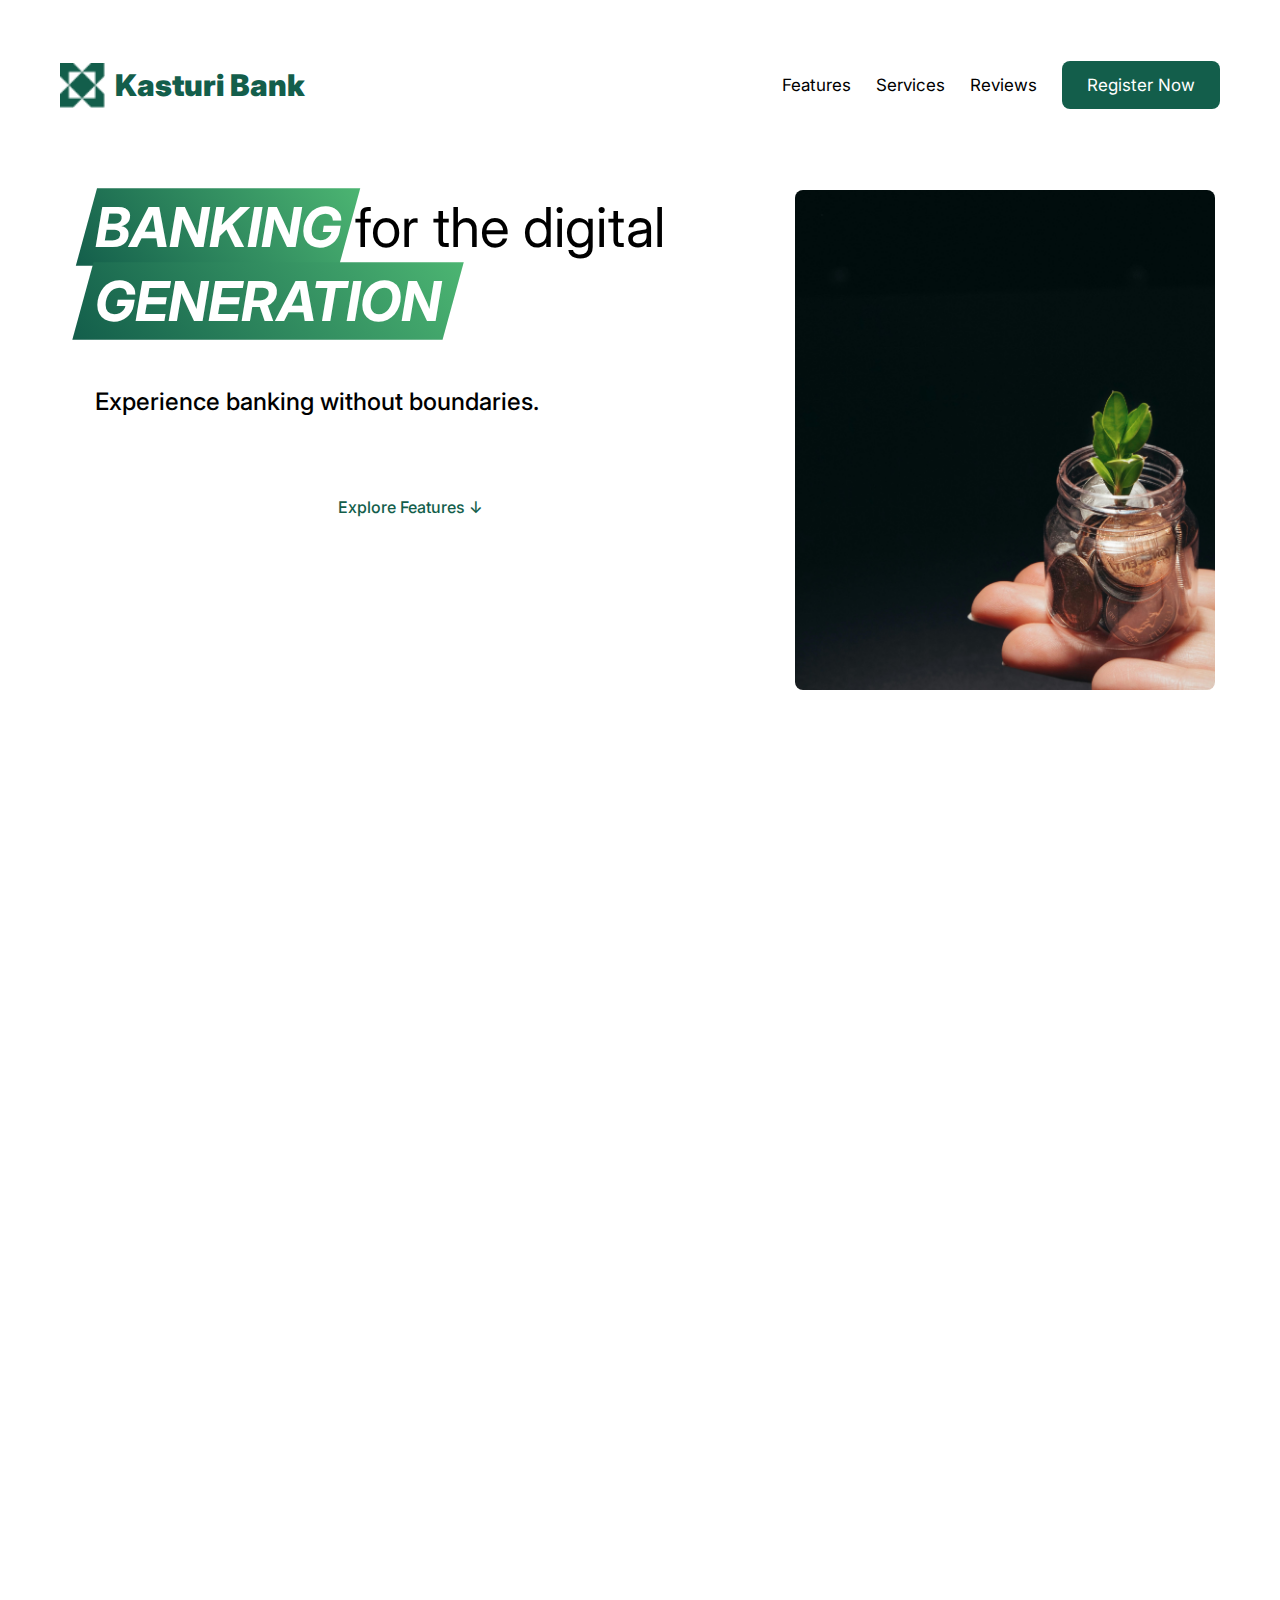
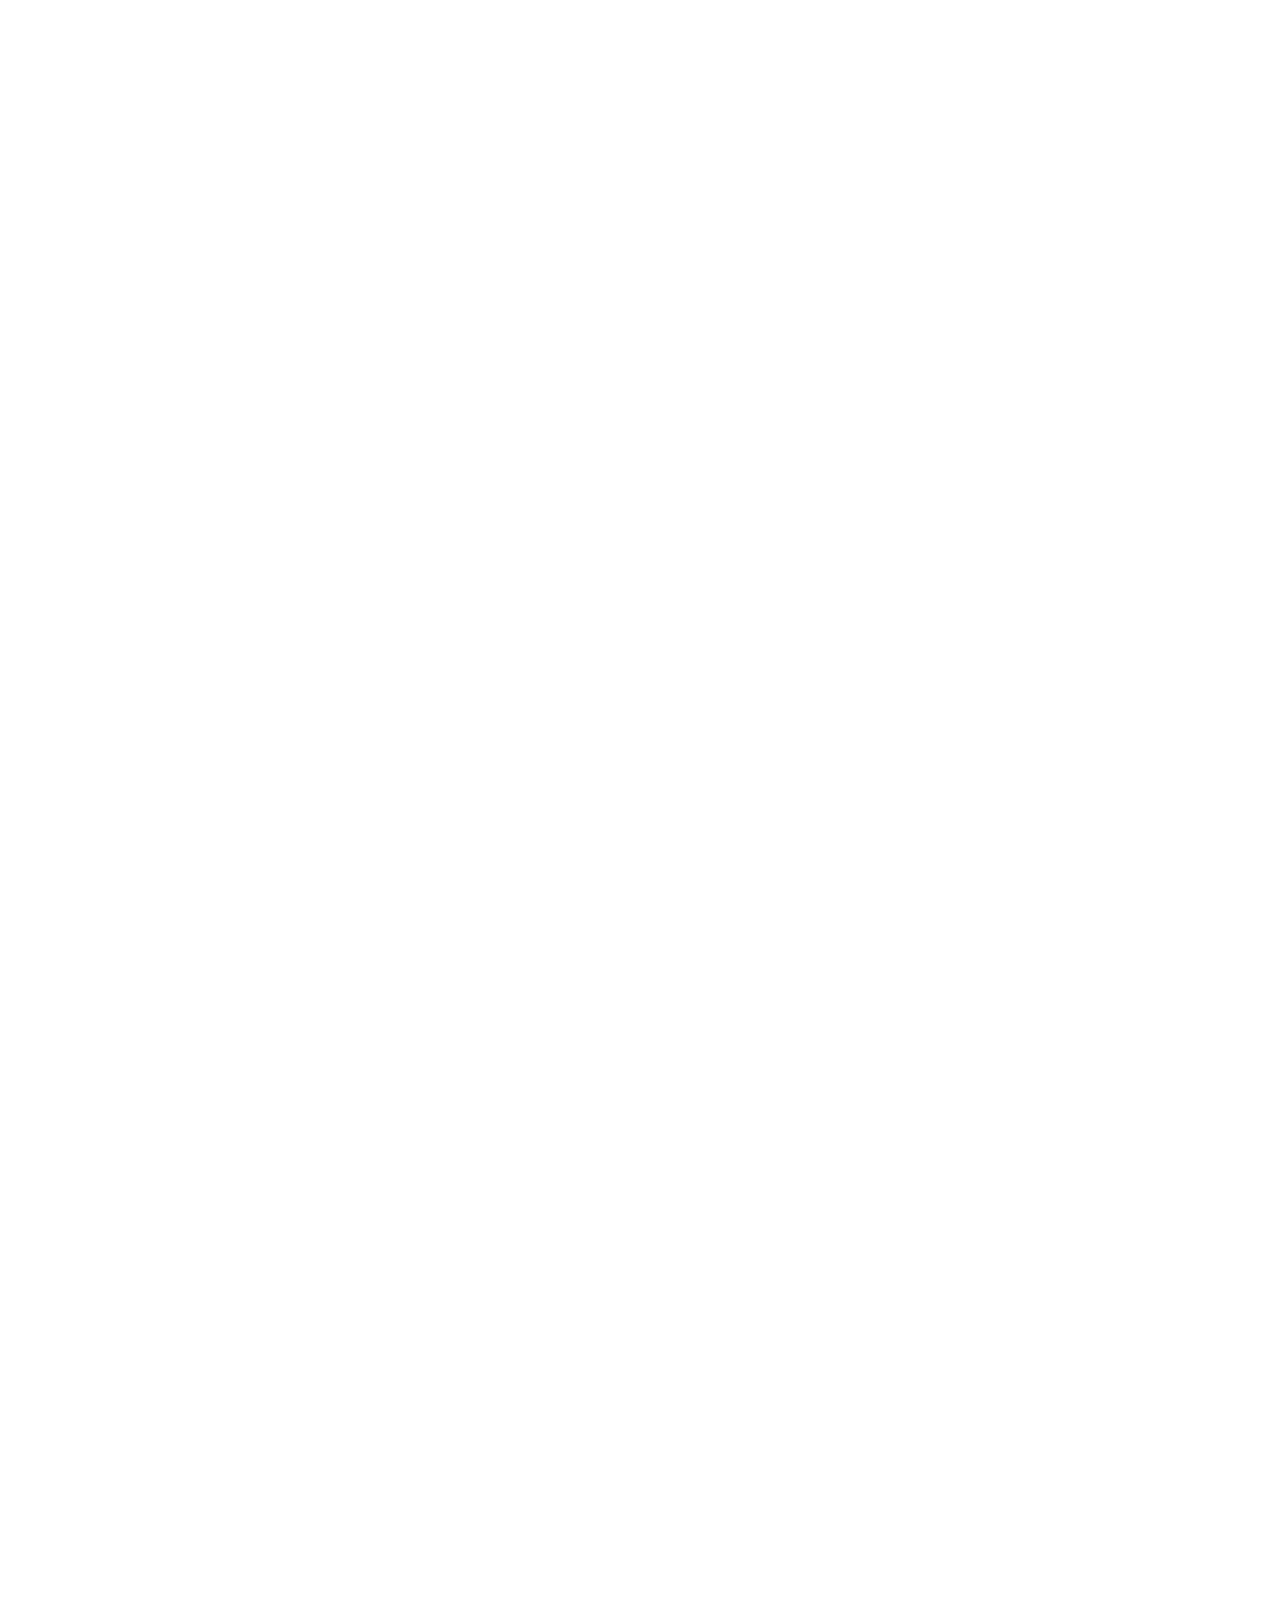
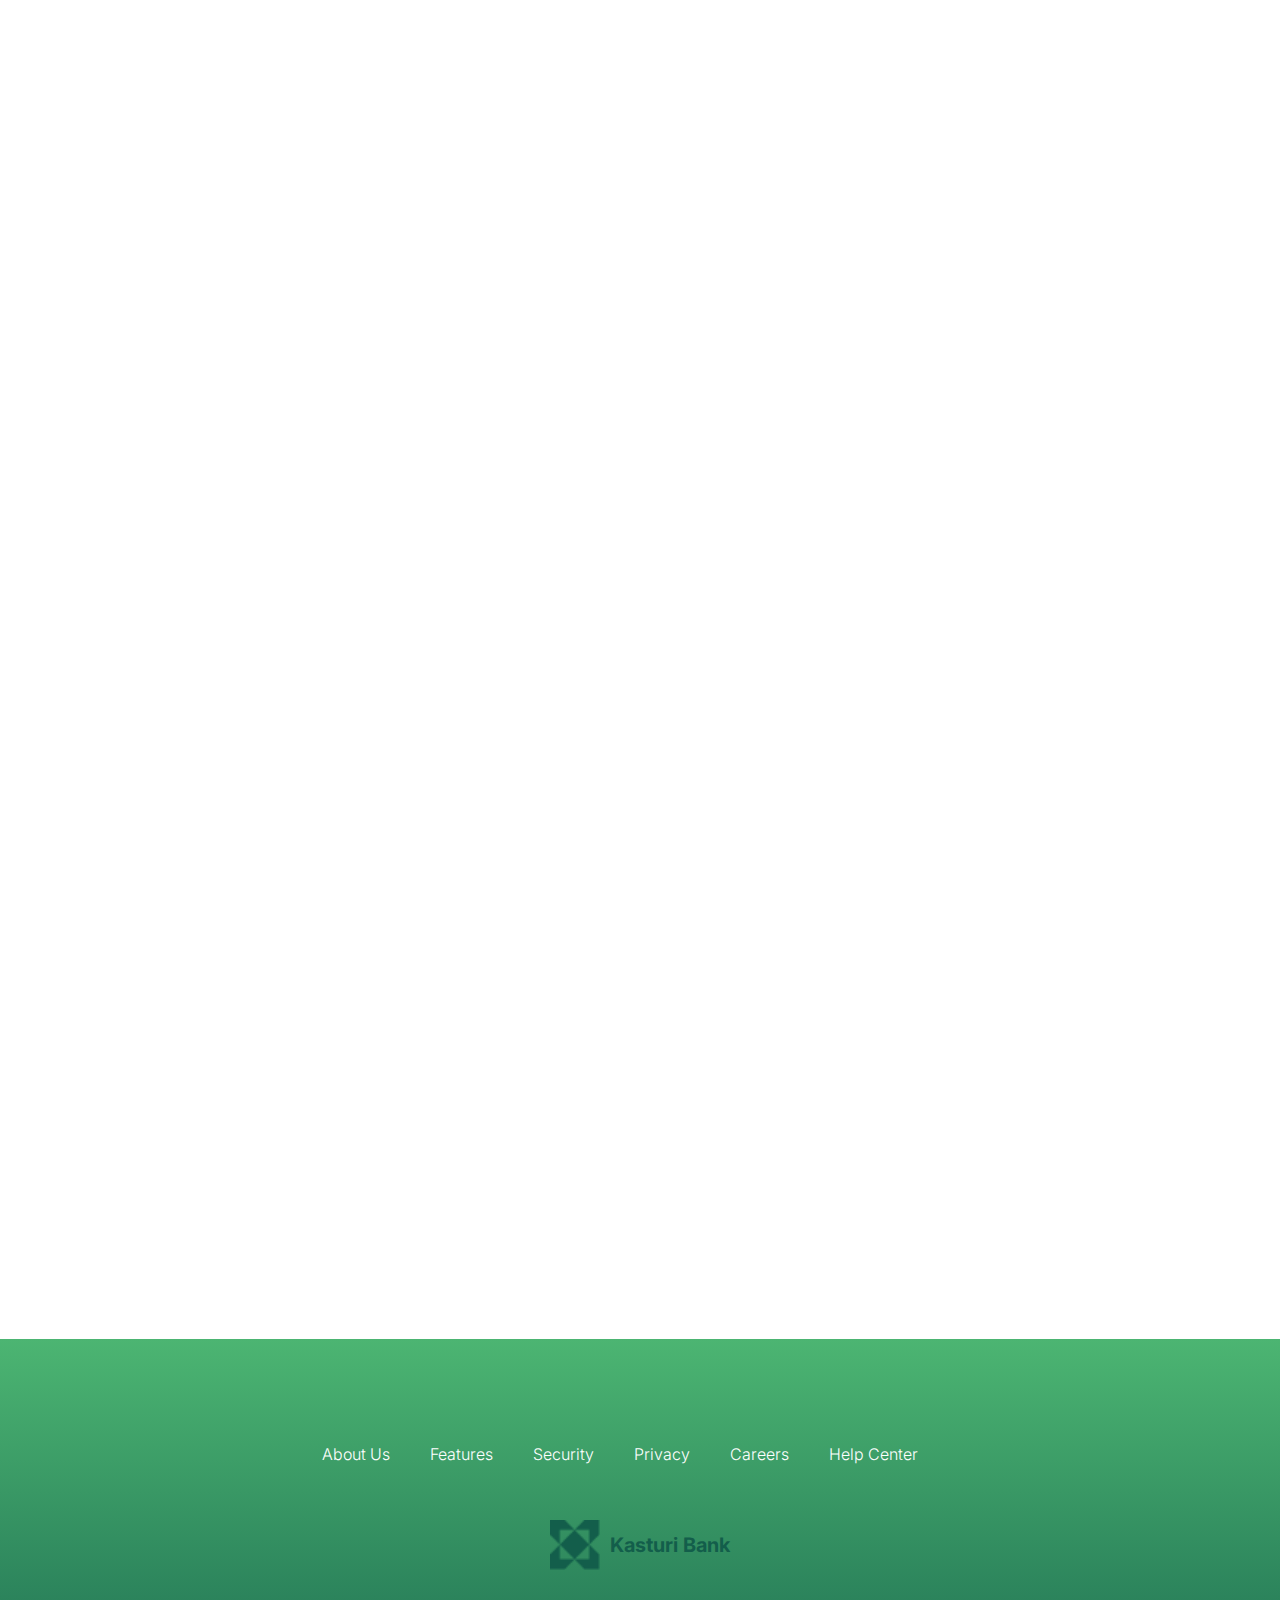
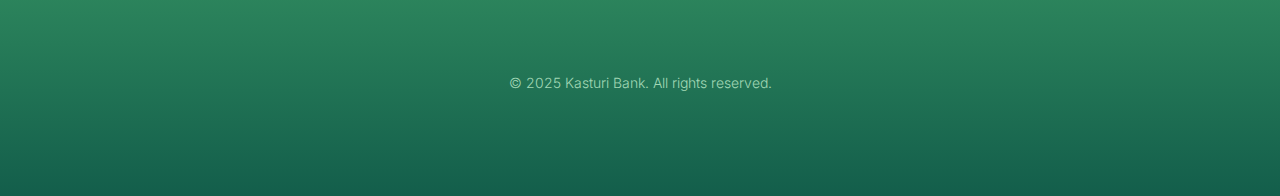
<file: index.html>
<!DOCTYPE html>
<html lang="en">
  <head>
    <meta charset="UTF-8" />
    <meta name="viewport" content="width=device-width, initial-scale=1.0" />
    <meta http-equiv="X-UA-Compatible" content="ie=edge" />
    <title>Kasturi Bank | Modern Digital Banking</title>
    <link
      rel="shortcut icon"
      href="images/logo/shape-30.png"
      type="image/x-icon"
    />
    <link
      href="https://fonts.googleapis.com/css?family=Inter:300,400,500,600&display=swap"
      rel="stylesheet"
    />
    <link rel="stylesheet" href="style.css" />
  </head>

  <body>
    <header class="main-header">
      <nav class="main-nav">
        <div class="main-nav__logo">
          <img
            src="images/logo/shape-30.png"
            alt="lasturi logo"
            class="main-nav__logo-img"
            id="main-logo"
          />
          <h1>Kasturi Bank</h1>
        </div>
        <ul class="main-nav__menu hidden">
          <li class="hamburger-close">&times;</li>
          <li class="main-nav__menu-item">
            <a class="main-nav__menu-link" href="#features">Features</a>
          </li>
          <li class="main-nav__menu-item">
            <a class="main-nav__menu-link" href="#services">Services</a>
          </li>
          <li class="main-nav__menu-item">
            <a class="main-nav__menu-link" href="#reviews">Reviews</a>
          </li>
          <li class="main-nav__menu-item">
            <a
              class="main-nav__menu-link main-nav__menu-link--cta btn--register"
              href="#"
            >
              Register Now
            </a>
          </li>
        </ul>
        <button class="hamburger">
          <p>&#9776;</p>
        </button>
      </nav>

      <div class="hero">
        <h1 class="hero__title">
          <span class="hero__title--accent">Banking</span>
          for the digital<br />
          <span class="hero__title--accent">generation</span>
        </h1>
        <h4 class="hero__subtitle">Experience banking without boundaries.</h4>
        <button class="btn btn--explore">Explore Features &darr;</button>
        <img
          src="images/moneyplant.jpg"
          class="hero__image"
          alt="Digital banking interface"
        />
      </div>
    </header>

    <section class="section" id="features">
      <div class="section__container">
        <h2 class="section__tag">Features</h2>
        <h3 class="section__title">
          Banking that works around your lifestyle.
        </h3>
      </div>
      <div class="feature-grid">
        <img
          src="images/digital-lazy.jpg"
          data-src="images/digital.jpg"
          alt="Mobile banking interface"
          class="feature-grid__image image--lazy mobile-banking"
        />
        <div class="feature-grid__item">
          <div class="feature-grid__icon">
            <svg>
              <use xlink:href="images/icons.svg#icon-monitor"></use>
            </svg>
          </div>
          <h5 class="feature-grid__title">Mobile-First Banking</h5>
          <p class="feature-grid__description">
            Manage your finances anytime, anywhere with our award-winning mobile
            app. Send money instantly, track expenses, and control your cards
            with a tap.
          </p>
        </div>

        <div class="feature-grid__item">
          <div class="feature-grid__icon">
            <svg>
              <use xlink:href="images/icons.svg#icon-trending-up"></use>
            </svg>
          </div>
          <h5 class="feature-grid__title">Smart Investments</h5>
          <p class="feature-grid__description">
            Start investing with as little as $1. Access stocks, ETFs, and
            crypto with real-time insights and automated portfolio management.
          </p>
        </div>
        <img
          data-src="images/plant.jpg"
          src="images/plant-lazy.jpg"
          alt="Investment dashboard"
          class="feature-grid__image image--lazy"
        />

        <img
          data-src="images/atm.jpg"
          src="images/atm-lazy.jpg"
          alt="Contactless payment"
          class="feature-grid__image image--lazy"
        />
        <div class="feature-grid__item">
          <div class="feature-grid__icon">
            <svg>
              <use xlink:href="images/icons.svg#icon-credit-card"></use>
            </svg>
          </div>
          <h5 class="feature-grid__title">Next-Gen Payments</h5>
          <p class="feature-grid__description">
            Enjoy contactless payments, virtual cards, and integration with
            Apple Pay and Google Pay. Plus, get real-time notifications for all
            transactions.
          </p>
        </div>
      </div>
    </section>

    <section class="section" id="services">
      <div class="section__container">
        <h2 class="section__tag">Services</h2>
        <h3 class="section__title">
          Smart solutions for your financial needs.
        </h3>
      </div>

      <div class="services">
        <div class="services__tabs">
          <button class="btn services__tab services__tab--active" data-tab="1">
            <span>01</span>Money Transfers
          </button>
          <button class="btn services__tab" data-tab="2">
            <span>02</span>Personal Loans
          </button>
          <button class="btn services__tab" data-tab="3">
            <span>03</span>Savings Goals
          </button>
        </div>

        <div
          class="services__content services__content-1 services__content--active"
        >
          <div class="services__icon">
            <svg
              xmlns="http://www.w3.org/2000/svg"
              viewBox="0 0 24 24"
              fill="rgba(0,0,0,1)"
            >
              <path
                d="M4 19H20V12H22V20C22 20.5523 21.5523 21 21 21H3C2.44772 21 2 20.5523 2 20V12H4V19ZM14 9V15H10V9H5L12 2L19 9H14Z"
              ></path>
            </svg>
          </div>
          <h5 class="services__title">Lightning-fast transfers worldwide</h5>
          <p class="services__description">
            Send money globally with zero fees and real-time exchange rates.
            Support for 30+ currencies and instant transfers between NeoBank
            accounts.
          </p>
        </div>
        <div class="services__content services__content-2">
          <div class="services__icon">
            <svg
              xmlns="http://www.w3.org/2000/svg"
              viewBox="0 0 24 24"
              fill="rgba(0,0,0,1)"
            >
              <path
                d="M9.3349 11.5023L11.5049 11.5028C13.9902 11.5028 16.0049 13.5175 16.0049 16.0028H9.00388L9.00488 17.0028L17.0049 17.002V16.0028C17.0049 14.9204 16.6867 13.8997 16.1188 13.002L19.0049 13.0028C20.9972 13.0028 22.7173 14.1681 23.521 15.8542C21.1562 18.9748 17.3268 21.0028 13.0049 21.0028C10.2436 21.0028 7.90445 20.4122 6.00456 19.378L6.00592 10.0738C7.25147 10.2522 8.39122 10.7585 9.3349 11.5023ZM5.00488 19.0028C5.00488 19.5551 4.55717 20.0028 4.00488 20.0028H2.00488C1.4526 20.0028 1.00488 19.5551 1.00488 19.0028V10.0028C1.00488 9.45052 1.4526 9.00281 2.00488 9.00281H4.00488C4.55717 9.00281 5.00488 9.45052 5.00488 10.0028V19.0028ZM18.0049 5.00281C19.6617 5.00281 21.0049 6.34595 21.0049 8.00281C21.0049 9.65966 19.6617 11.0028 18.0049 11.0028C16.348 11.0028 15.0049 9.65966 15.0049 8.00281C15.0049 6.34595 16.348 5.00281 18.0049 5.00281ZM11.0049 2.00281C12.6617 2.00281 14.0049 3.34595 14.0049 5.00281C14.0049 6.65966 12.6617 8.00281 11.0049 8.00281C9.34803 8.00281 8.00488 6.65966 8.00488 5.00281C8.00488 3.34595 9.34803 2.00281 11.0049 2.00281Z"
              ></path>
            </svg>
          </div>
          <h5 class="services__title">Manage Your Personal Finances</h5>
          <p class="services__description">
            Track your spending and income, categorize your transactions, and
            set personalized budgets to achieve your financial goals.
          </p>
        </div>

        <!-- Saving Goals Section -->
        <div class="services__content services__content-3">
          <div class="services__icon">
            <svg
              xmlns="http://www.w3.org/2000/svg"
              viewBox="0 0 24 24"
              fill="rgba(0,0,0,1)"
            >
              <path
                d="M13 10H18L12 16L6 10H11V3H13V10ZM4 19H20V12H22V20C22 20.5523 21.5523 21 21 21H3C2.44772 21 2 20.5523 2 20V12H4V19Z"
              ></path>
            </svg>
          </div>
          <h5 class="services__title">Set and Achieve Saving Goals</h5>
          <p class="services__description">
            Easily set up saving goals for emergencies, vacations, or large
            purchases, and watch your progress towards achieving them.
          </p>
        </div>
      </div>
    </section>

    <section class="section" id="reviews">
      <div class="section__container">
        <h2 class="section__tag">Reviews</h2>
        <h3 class="section__title">
          Join thousands of satisfied customers worldwide.
        </h3>
      </div>

      <div class="review-slider">
        <!-- Slide 1 -->
        <div class="review-slider__slide">
          <div class="review">
            <h5 class="review__title">Game-changing banking experience!</h5>
            <blockquote class="review__text">
              NeoBank has transformed how I manage my money. The app is
              intuitive, transfers are instant, and the investment features are
              perfect for beginners like me. The customer service is outstanding
              too!
            </blockquote>
            <address class="review__author">
              <img
                src="images/user-1.jpg"
                alt="Sarah Chen"
                class="review__photo"
              />
              <h6 class="review__name">Sarah Chen</h6>
              <p class="review__location">Singapore</p>
            </address>
          </div>
        </div>

        <!-- Slide 2 -->
        <div class="review-slider__slide">
          <div class="review">
            <h5 class="review__title">Excellent Customer Service!</h5>
            <blockquote class="review__text">
              The support team at NeoBank is phenomenal. I had a query regarding
              a transaction, and they resolved it promptly with great care.
              Highly recommend their services!
            </blockquote>
            <address class="review__author">
              <img
                src="images/user-2.jpg"
                alt="James Smith"
                class="review__photo"
              />
              <h6 class="review__name">James Smith</h6>
              <p class="review__location">USA</p>
            </address>
          </div>
        </div>

        <!-- Slide 3 -->
        <div class="review-slider__slide">
          <div class="review">
            <h5 class="review__title">A Truly Revolutionary Platform!</h5>
            <blockquote class="review__text">
              I love how easy it is to manage my investments on NeoBank. The
              app's features allow me to make informed decisions quickly and
              easily. A must-have for anyone serious about managing their
              finances!
            </blockquote>
            <address class="review__author">
              <img
                src="images/user-3.jpg"
                alt="Emma Johnson"
                class="review__photo"
              />
              <h6 class="review__name">Emma Johnson</h6>
              <p class="review__location">UK</p>
            </address>
          </div>
        </div>

        <!-- Navigation Buttons -->
        <button class="review-slider__btn review-slider__btn--prev">
          &larr;
        </button>
        <button class="review-slider__btn review-slider__btn--next">
          &rarr;
        </button>

        <!-- Dots Navigation -->
        <div class="review-slider__dots"></div>
      </div>
    </section>

    <section class="section section--cta">
      <div class="section__container">
        <h3 class="section__title">
          Start your financial journey today with Kasturi Bank!
        </h3>
      </div>
      <button class="btn btn--primary btn--register">
        Open your free account
      </button>
    </section>

    <footer class="main-footer">
      <ul class="main-footer__nav">
        <li class="main-footer__item">
          <a class="main-footer__link" href="#">About Us</a>
        </li>
        <li class="main-footer__item">
          <a class="main-footer__link" href="#">Features</a>
        </li>
        <li class="main-footer__item">
          <a class="main-footer__link" href="#">Security</a>
        </li>
        <li class="main-footer__item">
          <a class="main-footer__link" href="#">Privacy</a>
        </li>
        <li class="main-footer__item">
          <a class="main-footer__link" href="#">Careers</a>
        </li>
        <li class="main-footer__item">
          <a class="main-footer__link" href="#">Help Center</a>
        </li>
      </ul>
      <div class="main-footer__logo">
        <img
          src="images/logo/shape-30.png"
          alt="Logo"
          class="main-footer__logo-img"
        />
        <h1>Kasturi Bank</h1>
      </div>
      <p class="main-footer__copyright">
        &copy; 2025 Kasturi Bank. All rights reserved.
      </p>
    </footer>

    <div class="modal modal--hidden" role="dialog" aria-modal="true">
      <button class="modal__close">&times;</button>
      <h2 class="modal__title">
        <span class="modal__title-register"
          >Open your account <br />in just
          <span class="modal__highlight">3 minutes</span></span
        >
        <span class="modal__title-login" style="display: none"
          >Sign in to your account</span
        >
      </h2>

      <!-- Register Form -->
      <form class="modal__form modal__register">
        <label>Name</label>
        <input type="text" required />
        <label>Email Address</label>
        <input type="email" required />
        <label>password</label>
        <input type="password" required />
        <label>confirm password</label>
        <input type="password" required />
        <button class="btn btn--primary">Sign Up</button>
        <p class>
          Already registered?
          <a href="#" class="modal__toggle-login">Sign in</a>
        </p>
      </form>

      <!-- Login Form (hidden by default) -->
      <form class="modal__form modal__login" style="display: none">
        <label>Email</label>
        <input
          type="email"
          placeholder="you@example.com"
          class="login__input login__input--email"
        />
        <label>Password</label>
        <input
          type="password"
          placeholder="password"
          class="login__input login__input--password"
        />
        <button class="btn btn--primary login__btn">Sign In &rarr;</button>
        <p class>
          Not registered?
          <a href="#" class="modal__toggle-register">Create account</a>
        </p>
      </form>
    </div>
    <div class="overlay overlay--hidden"></div>

    <script src="accounts.js"></script>
    <script src="script.js"></script>
  </body>
</html>
</file>
<file: style.css>
:root {
  --primary-color: #4cb572;
  --dark-color: #135e4b;
  --light-colr: #a1d8b5;
  --extra-light: #ccdcdb;
}

  * {
    margin: 0;
    padding: 0;
    box-sizing: inherit;
  }

  html {
    font-size: 62.5%;
    box-sizing: border-box;
    overflow-x: hidden;
    font-family: "Inter", sans-serif;
    font-weight: 300;
    line-height: 1.9;
  }

  /* Defensive globals to prevent horizontal overflow */
  img,
  picture,
  video,
  canvas {
    max-width: 100%;
    height: auto;
    display: block;
  }

  *,
  *::before,
  *::after {
    box-sizing: inherit;
  }

  /* GENERAL ELEMENTS */
  .section {
    padding: 12rem 3rem;
    transition: transform 1s, opacity 1s;
  }

  .section--hidden {
    opacity: 0;
    transform: translateY(8rem);
  }

  .section__container {
    max-width: 80rem;
    margin: 2rem auto 10rem auto;
  }

  .section__tag {
    position: relative;
    font-size: 1.8rem;
    font-weight: 600;
    text-transform: uppercase;
    margin-bottom: 1rem;
    display: inline-block;
    padding: 0.5rem 2rem;
    color: #fff;
  }
  .section__tag::after {
    content: "";
    position: absolute;
    bottom: 0;
    left: 0;
    height: 100%;
    width: 100%;
    z-index: -1;
    transform: scale(1.07, 1.05) skewX(-15deg);
    background: linear-gradient(45deg, var(--dark-color), var(--primary-color));
  }
  .section__title {
    font-size: 4rem;
    line-height: 1.3;
    font-weight: 500;
  }

  .btn {
    display: inline-block;
    font-size: 1.6rem;
    font-family: inherit;
    font-weight: 500;
    border: none;
    padding: 1.25rem 4.5rem;
    border-radius: 1rem;
    cursor: pointer;
    transition: all 0.3s;
    background-color: var(--dark-color);
  }

  .btn--primary {
    grid-column: 1 / -1;
    background-color: var(--dark-color);
    color: #fff;
  }

  .btn--primary:hover {
    background-color: var(--primary-color);
  }

  .btn--explore {
    background: none;
    padding-bottom: 2px;
    border-radius: 0;
    margin-top: 2rem;
    color: var(--dark-color);
  }
  .btn--explore:hover {
    color: var(--primary-color);
  }

  p {
    color: #4b5563;
  }

  img {
    transition: filter 0.5s;
  }

  .image--lazy {
    filter: blur(20px);
  }

  /* NAVIGATION */
  .main-nav {
    display: flex;
    justify-content: space-between;
    align-items: center;
    height: 9rem;
    width: 100%;
    padding: 0 6rem;
    z-index: 2000;
  }
  .hamburger {
    display: none;
  }
  .hamburger-close {
    display: none;
  }

  /* Update this in your general CSS */
  .sticky {
    position: fixed !important; /* !important ensures it overrides mobile relative positioning */
    top: 0;
    left: 0;
    width: 100%;
    background-color: #f5fcf5;
    box-shadow: 0 2px 10px rgba(0, 0, 0, 0.1);
    z-index: 9999; /* Ensure it stays above everything else */
    height: 7rem; /* Give it a fixed height for consistency */
    display: flex;
    align-items: center;
    padding: 0 6rem;
  }
  .main-nav__logo {
    display: flex;
    justify-content: center;
    align-items: center;
    gap: 1rem;
  }
  .main-nav__logo h1 {
    font-size: 3rem;
    font-weight: 900;
    text-transform: capitalize;
    color: var(--dark-color);
  }
  .main-nav__logo-img {
    height: 4.5rem;
    transition: all 0.3s;
  }

  .main-nav__menu {
    display: flex;
    align-items: center;
    list-style: none;
  }

  /* Mobile menu (hidden by default; shown when .mobile-open added) */
  .main-nav__menu.mobile-open {
    display: flex;
    position: absolute;
    top: 6rem;
    right: 0.5rem;
    left: 0.5rem;
    flex-direction: column;
    background: #fff;
    padding: 1rem;
    gap: 1rem;
    border-radius: 0.8rem;
    box-shadow: 0 10px 30px rgba(0, 0, 0, 0.08);
    z-index: 2500;
  }

  /* Close button inside mobile menu */
  .main-nav__menu-close {
    display: none;
    background: none;
    border: none;
    font-size: 3rem;
    line-height: 1;
    color: var(--dark-color);
    cursor: pointer;
    position: absolute;
    top: 0.8rem;
    right: 1rem;
    padding: 0.2rem 0.6rem;
  }

  .main-nav__menu.mobile-open .main-nav__menu-close {
    display: block;
  }

  .hamburger {
    background: none;
    border: none;
    display: none;
    cursor: pointer;
  }

  .hamburger img {
    height: 28px;
    width: 28px;
    display: block;
  }

  /* open state: show big X */
  .hamburger.is-open {
    font-size: 3.2rem;
    line-height: 1;
    color: var(--dark-color);
    background: transparent;
    border-radius: 8px;
    padding: 0.2rem 0.6rem;
  }

  .main-nav__menu-item {
    margin-left: 2.5rem;
  }

  .main-nav__menu-link {
    font-size: 1.7rem;
    font-weight: 400;
    text-decoration: none;
    display: block;
    transition: all 0.3s;
    color: #000;
  }
  .main-nav__menu-link:hover {
    color: var(--dark-color);
  }

  .main-nav__menu-link--cta {
    padding: 0.8rem 2.5rem;
    border-radius: 0.8rem;
    background-color: var(--dark-color);
    color: #fff;
  }

  .main-nav__menu-link--cta:hover {
    background-color: var(--primary-color);
    color: #fff;
  }

  /* HEADER */
  .main-header {
    width: 100%;
    min-height: 70vh;
    display: flex;
    flex-direction: column;
    align-items: center;
    justify-content: center;
    padding: 4rem 0;
  }

  .hero {
    max-width: 115rem;
    width: 100%;
    display: grid;
    grid-template-columns: 3fr 2fr;
    gap: 4rem;
    align-content: center;
    justify-content: center;
    align-items: center;
    padding: 0 3rem;
    padding-top: 6rem;
  }

  .hero__title {
    font-size: 5.5rem;
    line-height: 1.35;
    font-weight: bolder;
  }

  .hero__subtitle {
    font-size: 2.4rem;
    font-weight: 500;
  }

  .hero__image {
    width: 100%;
    grid-column: 2 / 3;
    grid-row: 1 / span 4;
    transform: translateY(-4rem);
    border-radius: 8px;
    object-fit: cover;
    object-position: center;
    height: 500px;
    margin-left: 30px;
    transform: scaleX(-1);
  }

  .hero__title--accent {
    display: inline-block;
    /* padding:0 10px; */
    position: relative;
    z-index: 1;
    text-transform: uppercase;
    font-weight: bolder;
    font-style: italic;

    color: #fff;
    /* padding: 0 20px; */
  }

  .hero__title--accent::after {
    content: "";
    position: absolute;
    bottom: 0;
    left: 0;
    height: 100%;
    width: 100%;
    z-index: -1;
    transform: scale(1.07, 1.05) skewX(-15deg);
    background: linear-gradient(45deg, var(--dark-color), var(--primary-color));
  }

  /* FEATURES */
  .feature-grid {
    display: grid;
    grid-template-columns: 1fr 1fr;
    gap: 4rem;
    row-gap: 6rem;
    max-width: 115rem;
    margin: 0 auto;
    padding: 0 3rem;
  }

  .feature-grid__image {
    width: 100%;
    height: 350px;
    object-fit: cover;
    object-position: center;
    border-radius: 1rem;
    box-shadow: 0 20px 25px -5px rgba(0, 0, 0, 0.08);
  }

  .feature-grid__item {
    align-self: center;
    justify-self: center;
    width: 70%;
    font-size: 1.5rem;
  }

  .feature-grid__icon {
    display: flex;
    align-items: center;
    justify-content: center;
    height: 5.5rem;
    width: 5.5rem;
    border-radius: 50%;
    margin-bottom: 2rem;
    border: 0.8px solid #000;
  }

  .feature-grid__icon svg {
    height: 2.5rem;
    width: 2.5rem;
  }

  .feature-grid__title {
    font-size: 2.2rem;
    margin-bottom: 1rem;
  }
  .feature-grid__description {
    font-size: 1.7rem;
  }

  /* SERVICES */
  .services {
    max-width: 100rem;
    margin: 10rem auto 0 auto;
    border-radius: 2rem;
    box-shadow: 0 4px 6px -1px rgba(0, 0, 0, 0.1);
  }

  .services__tabs {
    display: flex;
    justify-content: center;
  }

  .services__tab {
    margin-right: 2.5rem;
    transform: translateY(-50%);
    color: #fff;
  }

  .services__tab span {
    margin-right: 1rem;
    font-weight: 600;
  }

  .services__tab--active {
    transform: translateY(-66%);
    background-color: var(--primary-color);
  }

  .services__content {
    display: none;
    font-size: 1.7rem;
    padding: 2.5rem 7rem 6.5rem 7rem;
    margin-top: 2rem;
  }

  .services__content--active {
    display: grid;
    grid-template-columns: 7rem 1fr;
    gap: 3rem;
    /* color: #000; */
  }

  .services__title {
    font-size: 2.25rem;
    font-weight: 500;
    grid-column: 2;
    margin-bottom: 1rem;
  }

  .services__description {
    grid-column: 2;
  }

  .services__icon {
    display: flex;
    align-items: center;
    justify-content: center;
    height: 7rem;
    width: 7rem;
    border-radius: 50%;
    border: 1px solid #000;
  }

  .services__icon svg {
    width: 3.2rem;
  }

  /* REVIEWS */
  .review-slider {
    max-width: 100rem;
    height: 40rem;
    margin: 0 auto;
    position: relative;
    overflow: hidden;
  }

  .review-slider__slide {
    position: absolute;
    top: 0;
    width: 100%;
    height: 40rem;
    display: flex;
    align-items: center;
    justify-content: center;
    transition: transform 1s;
    opacity: 0;
    visibility: hidden;
  }

  .review-slider__slide.active {
    opacity: 1;
    visibility: visible;
  }

  .review {
    width: 65%;
    padding: 4rem;
    border-radius: 2rem;
    box-shadow: 0 10px 15px -3px rgba(0, 0, 0, 0.1);
  }

  .review__title {
    font-size: 2.25rem;
    font-weight: 500;
    margin-bottom: 1rem;
  }

  .review__text {
    font-size: 1.7rem;
    margin-bottom: 3.5rem;
  }

  .review__author {
    margin-left: 3rem;
    font-style: normal;
    display: grid;
    grid-template-columns: 6.5rem 1fr;
    gap: 2rem;
  }

  .review__photo {
    grid-row: 1 / span 2;
    width: 6.5rem;
    border-radius: 50%;
  }

  .review__name {
    font-size: 1.7rem;
    font-weight: 500;
    margin: 0;
  }

  .review__location {
    font-size: 1.5rem;
  }

  /* Navigation buttons */
  .review-slider__btn {
    position: absolute;
    top: 50%;
    transform: translateY(-50%);
    width: 5rem;
    height: 5rem;

    border: none;
    border-radius: 50%;
    cursor: pointer;
    box-shadow: 0 4px 6px rgba(0, 0, 0, 0.1);
    display: flex;
    align-items: center;
    justify-content: center;
    font-size: 2rem;
    transition: all 0.3s ease;
    z-index: 999;
    background-color: var(--dark-color);
    color: #fff;
  }

  .review-slider__btn:hover {
    transform: translateY(-50%) scale(1.1);
    box-shadow: 0 6px 8px rgba(0, 0, 0, 0.2);
  }

  .review-slider__btn--prev {
    left: 1rem;
  }

  .review-slider__btn--next {
    right: 1rem;
  }

  /* Dots */
  .review-slider__dots {
    display: flex;
    justify-content: center;
    align-items: center;
    gap: 1rem;
    position: absolute;
    bottom: 4rem;
    left: 50%;
    transform: translateX(-50%);
    z-index: 5;
  }

  .review-slider__dot {
    width: 1.2rem;
    height: 1.2rem;
    border: 1px solid var(--dark-color);
    border-radius: 50%;
    cursor: pointer;
    transition: 0.3s ease, transform 0.3s ease;
  }

  .review-slider__dot:hover {
    transform: scale(1.2);
  }

  .review-slider__dot--active {
    background-color: var(--dark-color);
  }

  /* CTA SECTION */
  .section--cta {
    border-top: none;
    text-align: center;
    padding: 10rem 3rem;
  }

  .section--cta .section__title {
    margin-bottom: 4rem;
  }

  /* FOOTER */
  .main-footer {
    padding: 10rem 3rem;
    background: linear-gradient(
      to bottom,
      var(--primary-color),
      var(--dark-color)
    );
  }

  .main-footer__nav {
    list-style: none;
    display: flex;
    justify-content: center;
    margin-bottom: 5rem;
  }

  .main-footer__item {
    margin-right: 4rem;
  }

  .main-footer__link {
    font-size: 1.6rem;
    color: #fff;

    text-decoration: none;
    transition: color 0.3s;
  }

  .main-footer__link:hover {
    color: var(--extra-light);
  }
  .main-footer__logo {
    display: flex;
    align-items: center;
    justify-content: center;
    gap: 1rem;
    margin-bottom: 10rem;
  }
  .main-footer__logo h1 {
    color: var(--dark-color);
  }
  .main-footer__logo-img {
    height: 5rem;
    /* display: block; */
    /* margin: 0 auto 5rem auto; */
  }

  .main-footer__copyright {
    font-size: 1.4rem;
    color: var(--light-colr);
    text-align: center;
  }

  /* MODAL */
  .modal {
    position: fixed;
    top: 50%;
    left: 50%;
    transform: translate(-50%, -50%);
    max-width: 50rem;
    width: calc(100% - 4rem);
    background-color: #fff;
    padding: 3rem 3.5rem;
    border-radius: 1rem;
    box-shadow: 0 25px 50px -12px rgba(0, 0, 0, 0.12);
    z-index: 9999;
    transition: all 0.35s ease;
  }

  .modal--hidden {
    visibility: hidden;
    opacity: 0;
  }

  .modal__title {
    font-size: 3.25rem;
    margin-bottom: 4.5rem;
    line-height: 1.5;
  }

  .modal__highlight {
    color: var(--color-primary);
  }

  .modal__form {
    margin: 0;
    display: grid;
    grid-template-columns: 1fr;
    gap: 1rem;
  }

  .modal__form label {
    display: block;
    font-size: 1.6rem;
    font-weight: 600;
    margin-bottom: 0.4rem;
  }

  .modal__form input {
    font-size: 1.6rem;
    padding: 0.9rem 1rem;
    outline: none;
    transition: border-color 0.2s, box-shadow 0.2s;
    border: 1px solid #e5e7eb;
    border-radius: 0.6rem;
    width: 100%;
  }

  .modal__form input:focus {
    outline: none;
    border-color: var(--dark-color);
    box-shadow: 0 4px 14px rgba(19, 94, 75, 0.08);
  }

  .modal__toggle-login,
  .modal__toggle-register {
    color: var(--dark-color);
    font-weight: 600;
  }

  .modal__form .btn {
    width: 100%;
    max-width: 100%;
    padding: 1rem 1.2rem;
    border-radius: 0.8rem;
  }
  .modal__form p {
    font-size: 1.3rem;
    padding-top: 1.5rem;
    text-align: center;
  }
  .modal__form a:hover {
    color: var(--primary-color);
  }

  .modal__close {
    position: absolute;
    top: 1rem;
    right: 2rem;
    font-size: 4rem;

    cursor: pointer;
    border: none;
    background: none;
    transition: color 0.3s;
  }

  .modal__close:hover {
    color: #1f2937;
  }

  .overlay {
    position: fixed;
    top: 0;
    left: 0;
    width: 100%;
    height: 100%;

    backdrop-filter: blur(4px);
    z-index: 4000;
    transition: all 0.5s;
  }

  .overlay--hidden {
    visibility: hidden;
    opacity: 0;
  }


/* Responsive: Small screens (mobile phones) */
@media screen and (max-width: 500px) {
  html {
    overflow-x: hidden;
  }

  * {
    padding: 0;
    margin: 0;
    box-sizing: border-box;
  }

  /* add 20px left/right padding on small devices */
  body {
    padding: 1.5rem 3rem 0;
    overflow-x: hidden;
    width: 100%;
  }
  .main-header {
    padding: 0;
    margin: 0;
  }
  .section {
    padding: 1.5rem 0;
    margin: 0;
    text-align: center;
    width: 100%;
    overflow-x: hidden;
  }

  .section__container {
    padding: 0 1rem;
    margin: 0;
    max-width: 100%;
  }

  .main-nav {
    width: 100%;
    display: flex;
    justify-content: space-between;
    padding: 0;
    margin: 0;
    height: 4rem;
    position: relative;
  }
  .main-nav.sticky {
    padding: 0 2rem;
    height: 6rem;
  }

  .main-nav__logo-img {
    height: 30px;
    width: 30px;
  }

  .main-nav__logo h1 {
    font-size: 2rem;
  }

  .main-nav__menu {
    display: flex;
    width: 100%;
    position: absolute;
    z-index: 1000;
    top: 0;
    left: 0;

    flex-direction: column;
    justify-content: center;
    align-items: center;
    background: #fff;
    gap: 2rem;
    padding: 6rem 0;
  }
  .hidden {
    display: none;
  }

  .hamburger {
    display: flex;
    justify-content: center;
    align-items: center;
  }

  .hamburger-open {
    height: 30px;
    width: 30px;
  }
  .hamburger-close {
    display: block;
    font-size: 5rem;
    position: absolute;
    top: 4px;
    right: 40px;
    z-index: 1050;
  }

  .main-header {
    width: 100%;
    height: auto;
    display: flex;
    flex-direction: column;
    align-items: center;
    justify-content: flex-start;
    min-height: auto;
  }

  /* HERO */
  .hero {
    padding: 3.5rem 0;

    max-width: 100%;
    width: 100%;
    margin: 0;
    display: flex;
    flex-direction: column;
    justify-content: center;
    gap: 0.5rem;
    text-align: center;
    align-items: center;
    overflow: hidden;
  }

  .hero__title {
    font-size: 2rem;
    line-height: 1.1;
    font-weight: 700;
    text-transform: none;
    margin: 0;
  }

  .hero__subtitle {
    font-size: 1.4rem;
    margin: 0;
  }

  .hero__image {
    width: 100%;
    max-width: 100%;
    height: 250px;
    transform: none;
    border-radius: 0;
    object-fit: cover;
    object-position: center;
    margin: 0;
    padding: 0;
    box-sizing: border-box;
    display: block;
    border-radius: 10px;
  }

  .hero__title--accent {
    display: inline;
  }

  /* FEATURE GRID -> single column but use flex to center content */
  .feature-grid {
    display: flex;
    flex-direction: column;
    gap: 1rem;
    margin: 0;
    padding: 0;
    align-items: center;
    width: 100%;
    overflow-x: hidden;
  }

  .feature-grid {
    display: flex;
    flex-direction: column;
    gap: 4rem;
  }
  .feature-grid img {
    height: 250px;
  }

  .feature-grid > :nth-child(3) {
    order: 4;
  }

  .feature-grid > :nth-child(4) {
    order: 3;
  }
  .mobile-banking {
    object-position: center;
  }

  .feature-grid__item {
    width: 100%;
    padding: 0 1rem;
    font-size: 1.4rem;
    margin: 0;
    text-align: center;
    display: flex;
    flex-direction: column;
    align-items: center;
  }

  .feature-grid__icon {
    margin-left: 0;
  }

  /* Services */
  .services {
    margin: 0;
    border-radius: 0;
    box-shadow: none;
    padding: 0;
  }

  .services__tabs {
    display: flex;
    flex-wrap: nowrap; /* Forces them into one line */
    justify-content: space-between;
    width: 100%; /* Ensures they use the full width */
    gap: 0.5rem; /* Small gap between buttons */
    padding: 0 1rem; /* Padding on the sides of the screen */
  }
  .services__tab {
    flex: 1; /* Forces all 3 buttons to have the EXACT same width */
    padding: 0.8rem 0.2rem; /* Reduced horizontal padding to save space */
    font-size: 1rem; /* Small enough to fit the text */
    margin-right: 0;
    transform: translateY(-20%);

    /* These ensure the text doesn't overflow or look weird */
    display: flex;
    flex-direction: column; /* Stack the number (01) over the text */
    align-items: center;
    line-height: 1.2;
    text-align: center;
  }

  .services__content--active {
    display: flex;
    flex-direction: column;
    align-items: center;
    gap: 0.5rem;
    padding: 1rem 0;
    margin: 0;
  }

  .services__title {
    margin-bottom: 0.5rem;
    text-align: center;
    font-size: 1.4rem;
  }

  .services__description {
    text-align: center;
    font-size: 1rem;
  }

  /* Reviews */
  .review-slider {
    width: 100%;
    max-width: 100%;
    height: auto;
    margin: 0;
    padding: 0;
    position: relative;
    display: flex;
    overflow-x: auto;
    scroll-snap-type: x mandatory;
    scroll-behavior: smooth;
    -webkit-overflow-scrolling: touch;
    scrollbar-width: none;
    -ms-overflow-style: none;
  }

  .review-slider::-webkit-scrollbar {
    display: none;
  }

  .review-slider__slide {
    position: relative;
    top: auto;
    width: 100%;
    min-width: 100%;
    height: auto;
    display: flex;
    align-items: center;
    justify-content: center;
    opacity: 1;
    visibility: visible;
    margin: 0 0 1rem 0;
    padding: 0;
    flex-shrink: 0;
    scroll-snap-align: start;
    box-sizing: border-box;
    overflow: hidden;
  }

  .review-slider__btn {
    display: none;
  }

  .review-slider__dots {
    display: none;
  }

  .review {
    width: 100%;
    padding: 1.5rem;
    border-radius: 0;
    box-shadow: none;
    text-align: center;
    margin: 0;
  }

  .review__title {
    font-size: 1.5rem;
  }

  .review__text {
    font-size: 1rem;
  }

  .review__author {
    display: flex;
    flex-direction: column;
    align-items: center;
    margin-left: 0;
    gap: 0.3rem;
  }

  .review__photo {
    width: 3rem;
    height: 3rem;
  }

  /* center buttons and make them fit */
  .btn {
    margin: 0.5rem auto;
    display: block;
    padding: 0.8rem 1.5rem;
    font-size: 1.4rem;
    width: auto;
    max-width: 80vw;
  }

  /* Prevent long text/images from causing overflow */
  .review {
    box-sizing: border-box;
    padding: 1rem;
    width: 100%;
    overflow: hidden;
  }

  .review__text {
    white-space: normal;
    word-break: break-word;
    overflow-wrap: anywhere;
  }

  .main-footer__nav {
    flex-direction: column;
    gap: 0.5rem;
    padding: 0 1rem;
    align-items: center;
  }

  .main-footer__item {
    margin: 0;
  }

  .main-footer__link {
    font-size: 1.4rem;
    padding: 0.25rem 0.5rem;
  }

  /* Modal safe sizing on small screens */
  .modal {
    max-width: 90vw;
    width: calc(100% - 2rem);
    padding: 2rem;
    left: 50%;
    transform: translate(-50%, -50%);
    box-sizing: border-box;
  }

  .modal__login {
    margin: 0;
    padding: 0;
  }
  .section__title {
    font-size: 2.5rem;
    padding-bottom: 2rem;
  }
  .section__tag {
    display: inline-block;
    font-weight: 900;
    position: relative;
    z-index: 1;
    color: #fff;
    padding: 0 1rem;
  }

  .services__icon {
    display: flex;
    align-items: center;
    justify-content: center;
    height: 3rem;
    width: 3rem;
    border-radius: 50%;
    border: 1px solid #000;
  }

  .services__icon svg {
    width: 1.5rem;
  }

  .feature-grid__icon {
    height: 3.5rem;
    width: 3.5rem;
  }

  .feature-grid__icon svg {
    height: 1.9rem;
    width: 1.9rem;
  }
}
</file>
